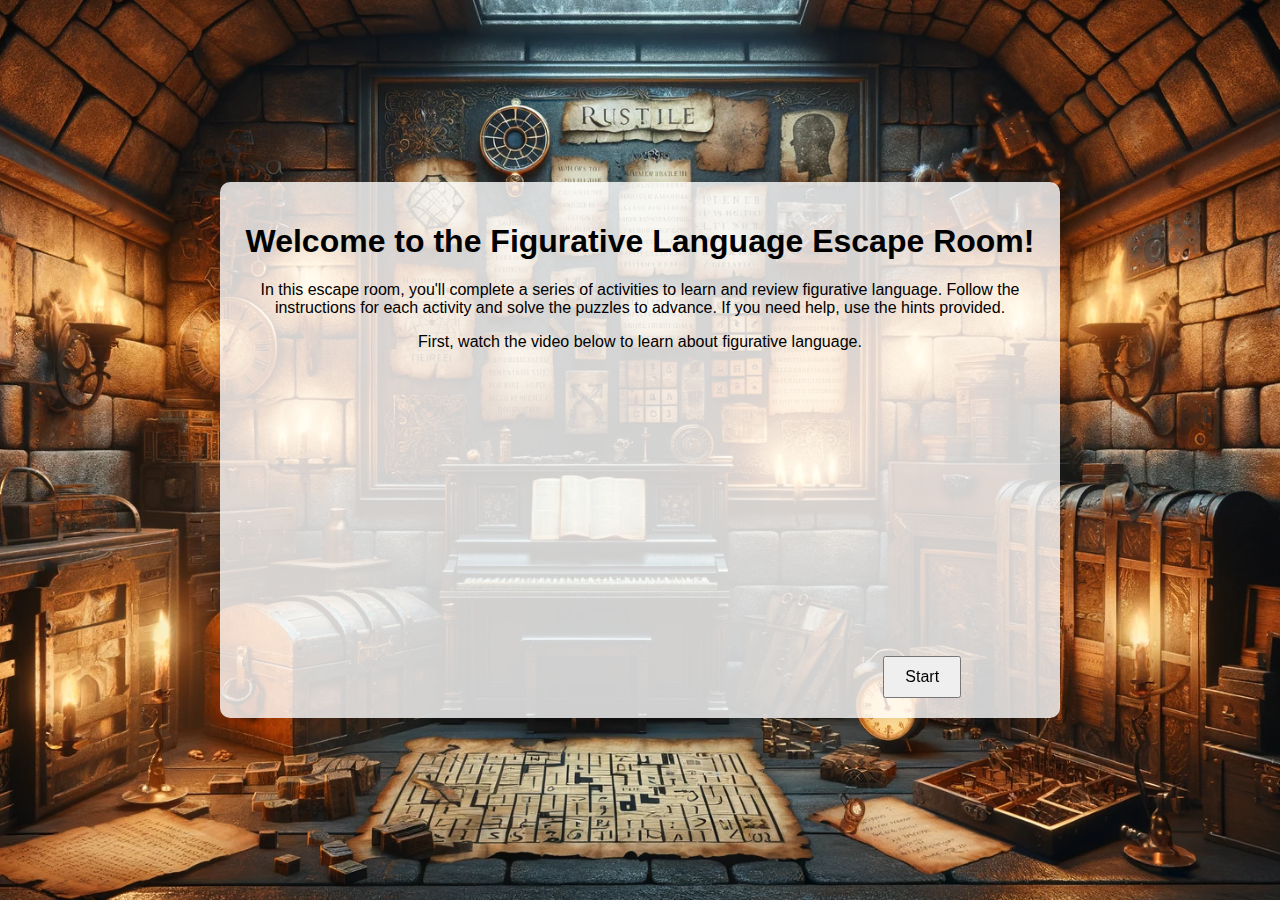
<file: index.html>
<!DOCTYPE html>
<html lang="en">
<head>
    <meta charset="UTF-8">
    <meta name="viewport" content="width=device-width, initial-scale=1.0">
    <title>Figurative Language Escape Room</title>
    <link rel="stylesheet" href="style.css">
</head>
<body>
    <div class="container">
        <h1>Welcome to the Figurative Language Escape Room!</h1>
        <p>In this escape room, you'll complete a series of activities to learn and review figurative language. Follow the instructions for each activity and solve the puzzles to advance. If you need help, use the hints provided.</p>
        <p>First, watch the video below to learn about figurative language.</p>
        <iframe width="560" height="315" src="https://www.youtube.com/embed/L86YOX9npPY?si=mpjuiJ9d8SJ0zjnl" frameborder="0" allowfullscreen></iframe>
        <button onclick="startActivity()">Start</button>
    </div>
    <script src="script.js"></script>
</body>
</html>
</file>
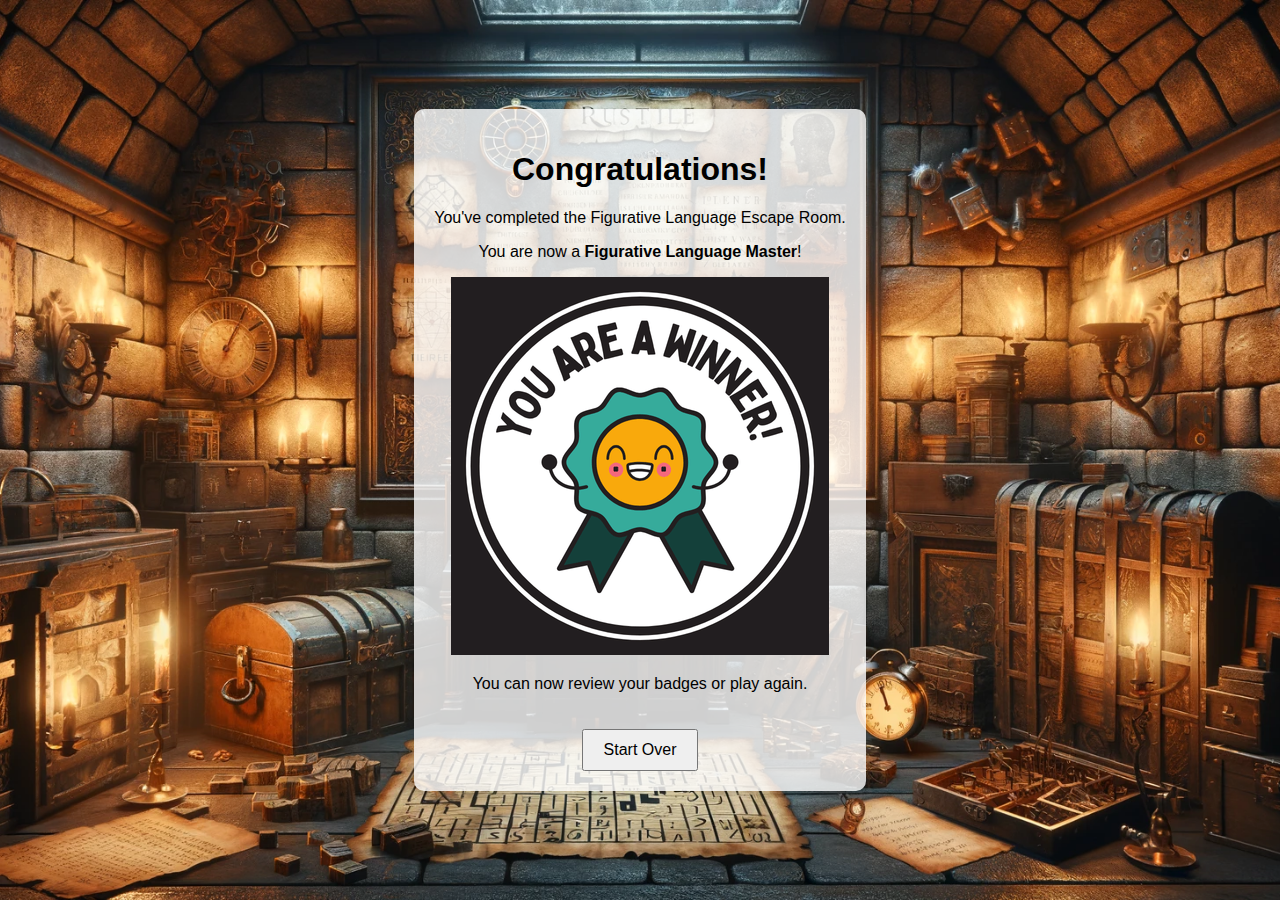
<file: completion.html>
<!DOCTYPE html>
<html lang="en">
<head>
    <meta charset="UTF-8">
    <meta name="viewport" content="width=device-width, initial-scale=1.0">
    <title>Escape Room Completed</title>
    <link rel="stylesheet" href="style.css">
</head>
<body>
    <div class="container">
        <h1>Congratulations!</h1>
        <p>You've completed the Figurative Language Escape Room.</p>
        <p>You are now a <strong>Figurative Language Master</strong>!</p>
        <img src="reward_badge.png" alt="Reward Badge">
        <p>You can now review your badges or play again.</p>
        <button onclick="startOver()">Start Over</button>
    </div>
    <script src="completion.js"></script>
</body>
</html>
</file>
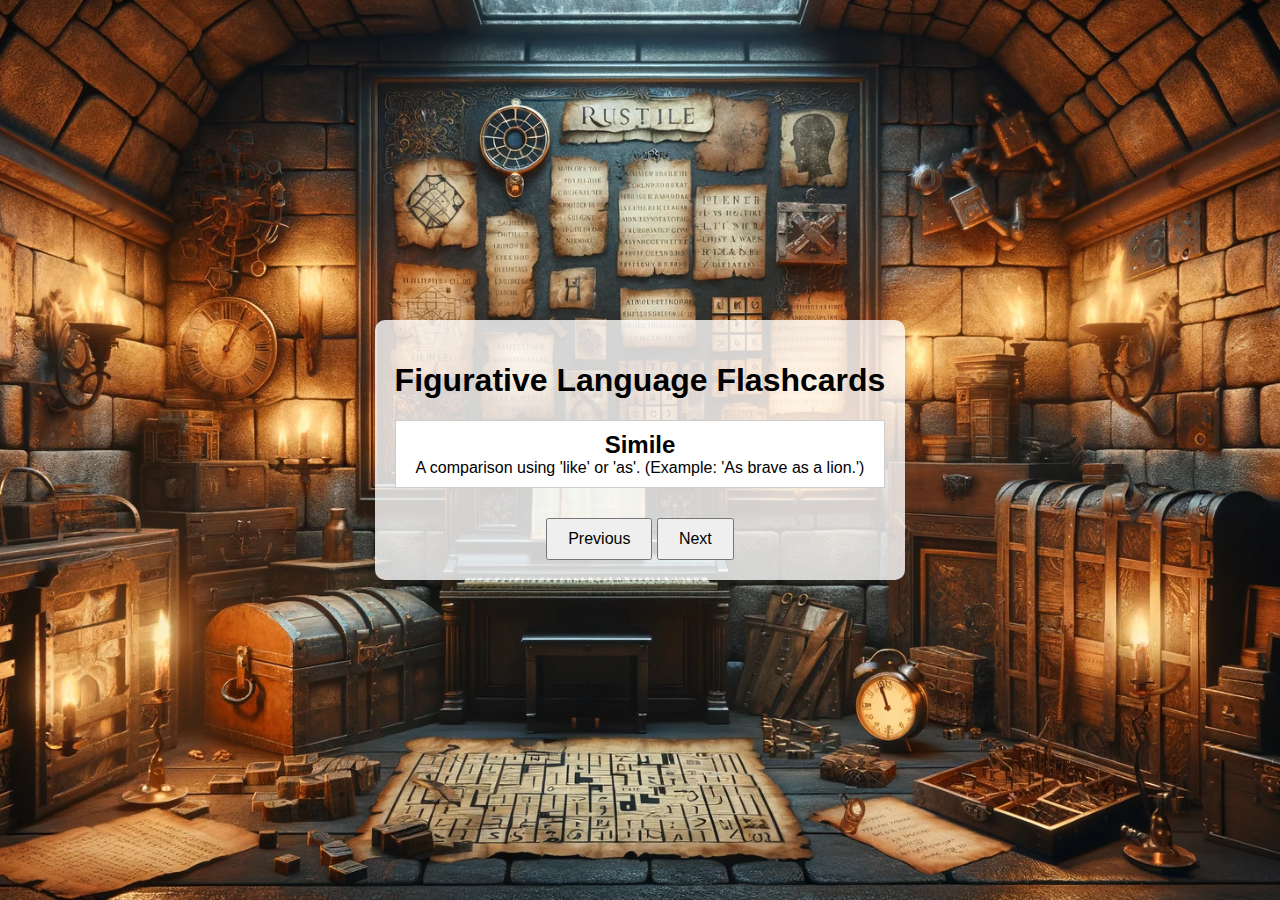
<file: flashcards.html>
<!DOCTYPE html>
<html lang="en">
<head>
    <meta charset="UTF-8">
    <meta name="viewport" content="width=device-width, initial-scale=1.0">
    <title>Figurative Language Flashcards</title>
    <link rel="stylesheet" href="style.css">
</head>
<body>
    <div class="container">
        <h1>Figurative Language Flashcards</h1>
        <div id="flashcard-container">
            <!-- Flashcards will be injected here by JavaScript -->
        </div>
        <button id="prev-btn">Previous</button>
        <button id="next-btn">Next</button>
    </div>
    <script src="flashcards.js"></script>
</body>
</html>
</file>
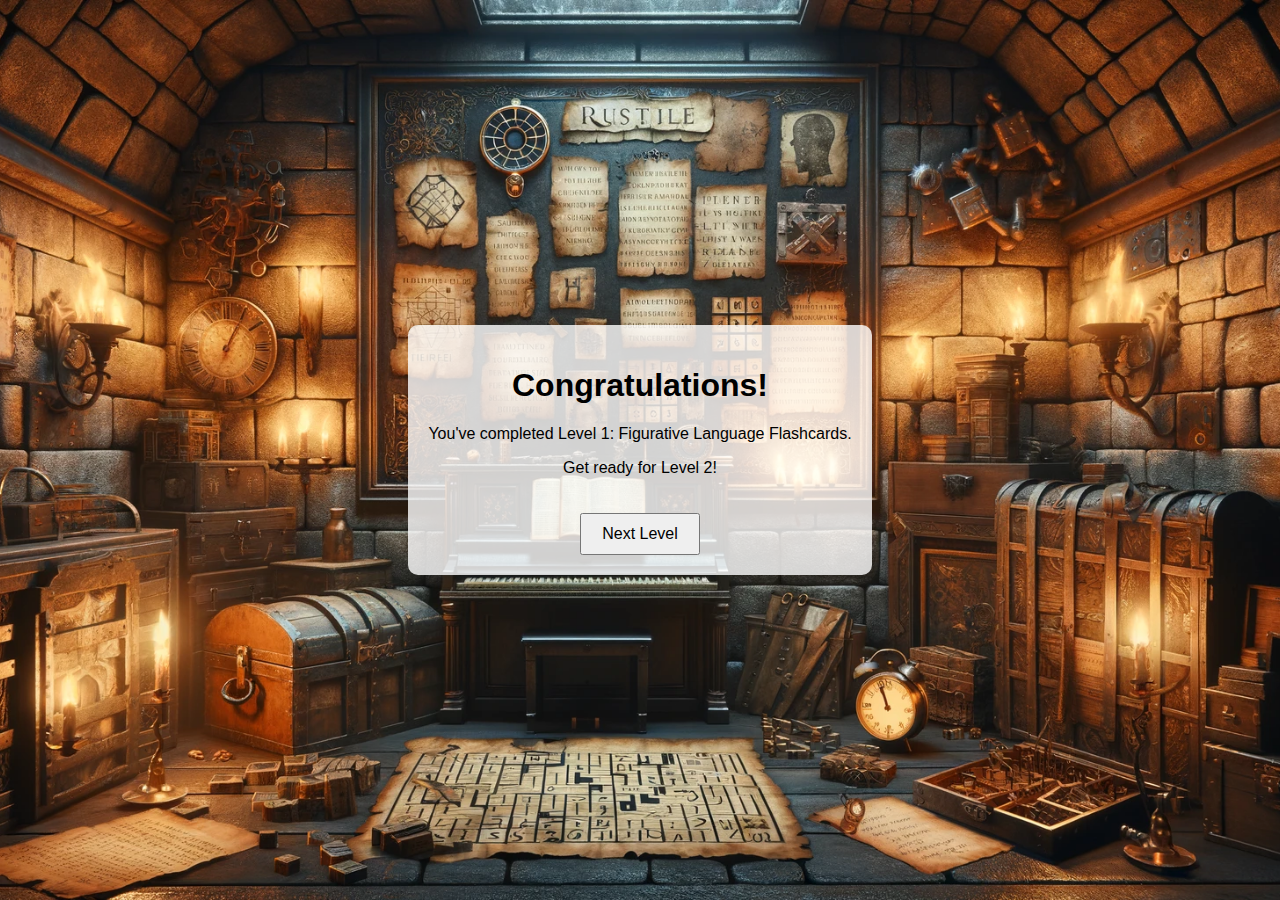
<file: level1_complete.html>
<!DOCTYPE html>
<html lang="en">
<head>
    <meta charset="UTF-8">
    <meta name="viewport" content="width=device-width, initial-scale=1.0">
    <title>Level 1 Complete</title>
    <link rel="stylesheet" href="style.css">
</head>
<body>
    <div class="container">
        <h1>Congratulations!</h1>
        <p>You've completed Level 1: Figurative Language Flashcards.</p>
        <p>Get ready for Level 2!</p>
        <button onclick="startNextLevel()">Next Level</button>
    </div>
    <script src="script.js"></script>
</body>
</html>
</file>
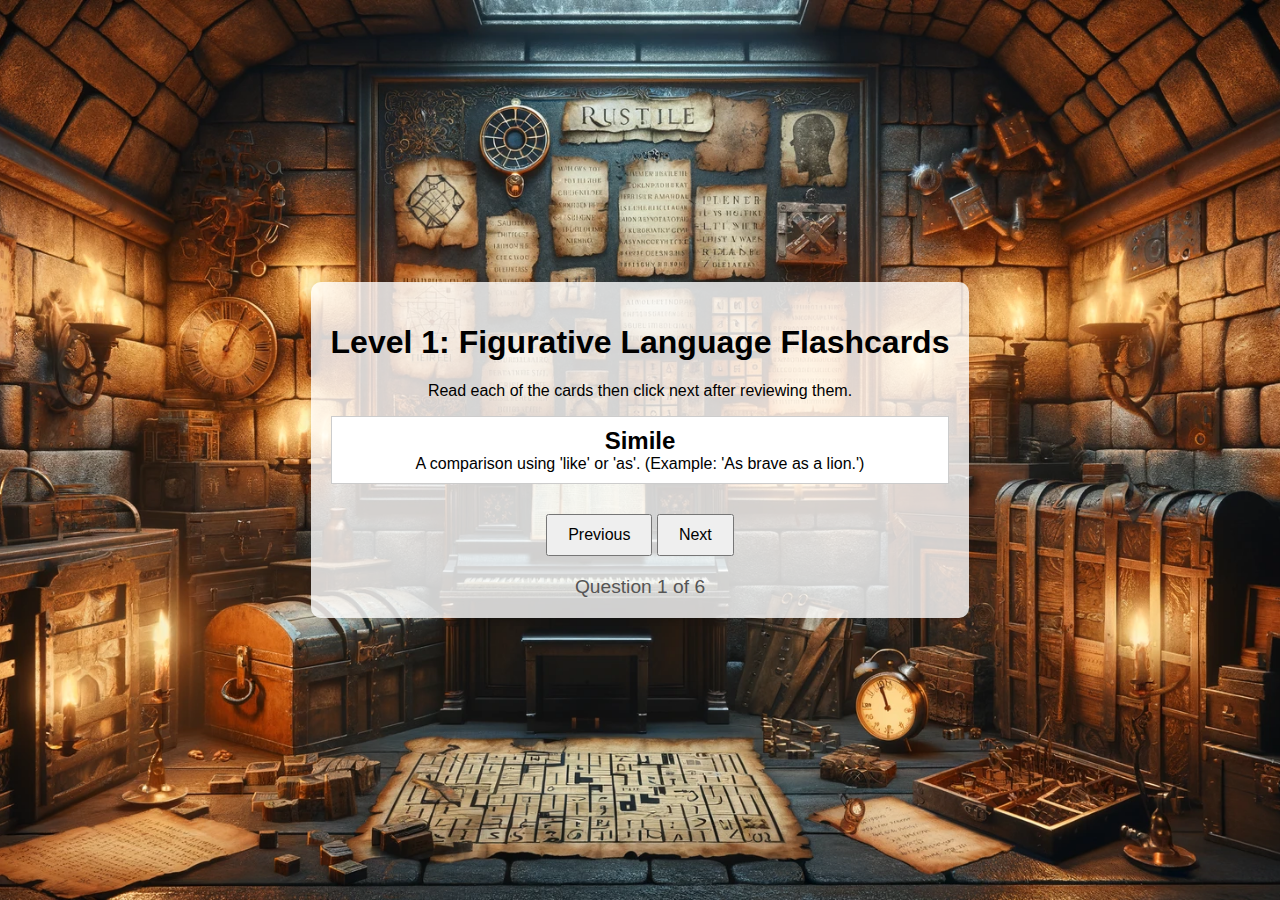
<file: level1_flashcards.html>
<!DOCTYPE html>
<html lang="en">
<head>
    <meta charset="UTF-8">
    <meta name="viewport" content="width=device-width, initial-scale=1.0">
    <title>Level 1 - Flashcards</title>
    <link rel="stylesheet" href="style.css">
</head>
<body>
    <div class="container">
        <h1>Level 1: Figurative Language Flashcards</h1>
        <p>Read each of the cards then click next after reviewing them.</p>
        <div id="flashcard-container">
            <!-- Flashcards will be injected here by JavaScript -->
        </div>
        <button id="prev-btn">Previous</button>
        <button id="next-btn">Next</button>
        <div id="progress">Question 1 of 6</div>
    </div>
    <script src="script.js"></script>
</body>
</html>
</file>
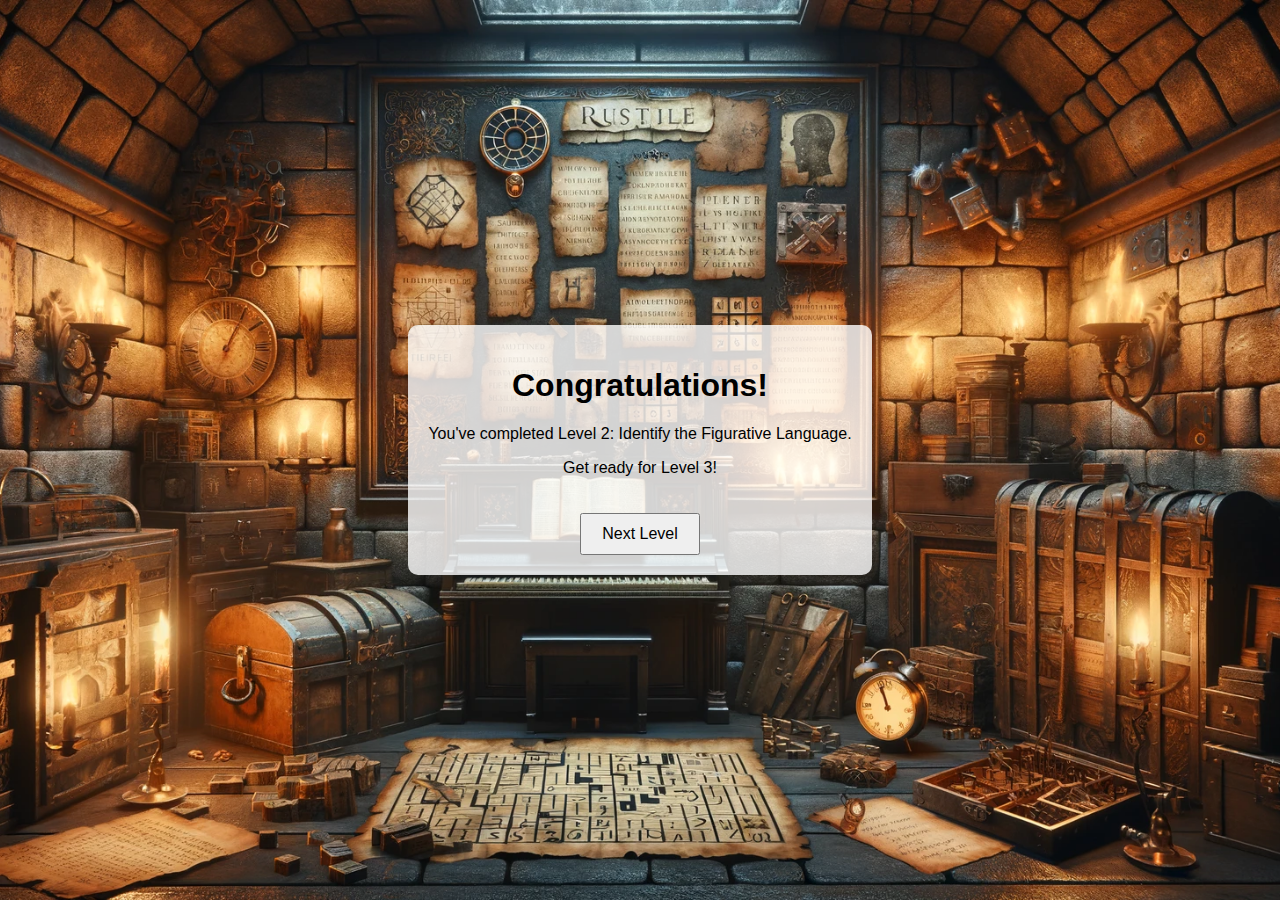
<file: level2_complete.html>
<!DOCTYPE html>
<html lang="en">
<head>
    <meta charset="UTF-8">
    <meta name="viewport" content="width=device-width, initial-scale=1.0">
    <title>Level 2 Complete</title>
    <link rel="stylesheet" href="style.css">
</head>
<body>
    <div class="container">
        <h1>Congratulations!</h1>
        <p>You've completed Level 2: Identify the Figurative Language.</p>
        <p>Get ready for Level 3!</p>
        <button onclick="startNextLevel()">Next Level</button>
    </div>
    <script src="script.js"></script>
</body>
</html>
</file>
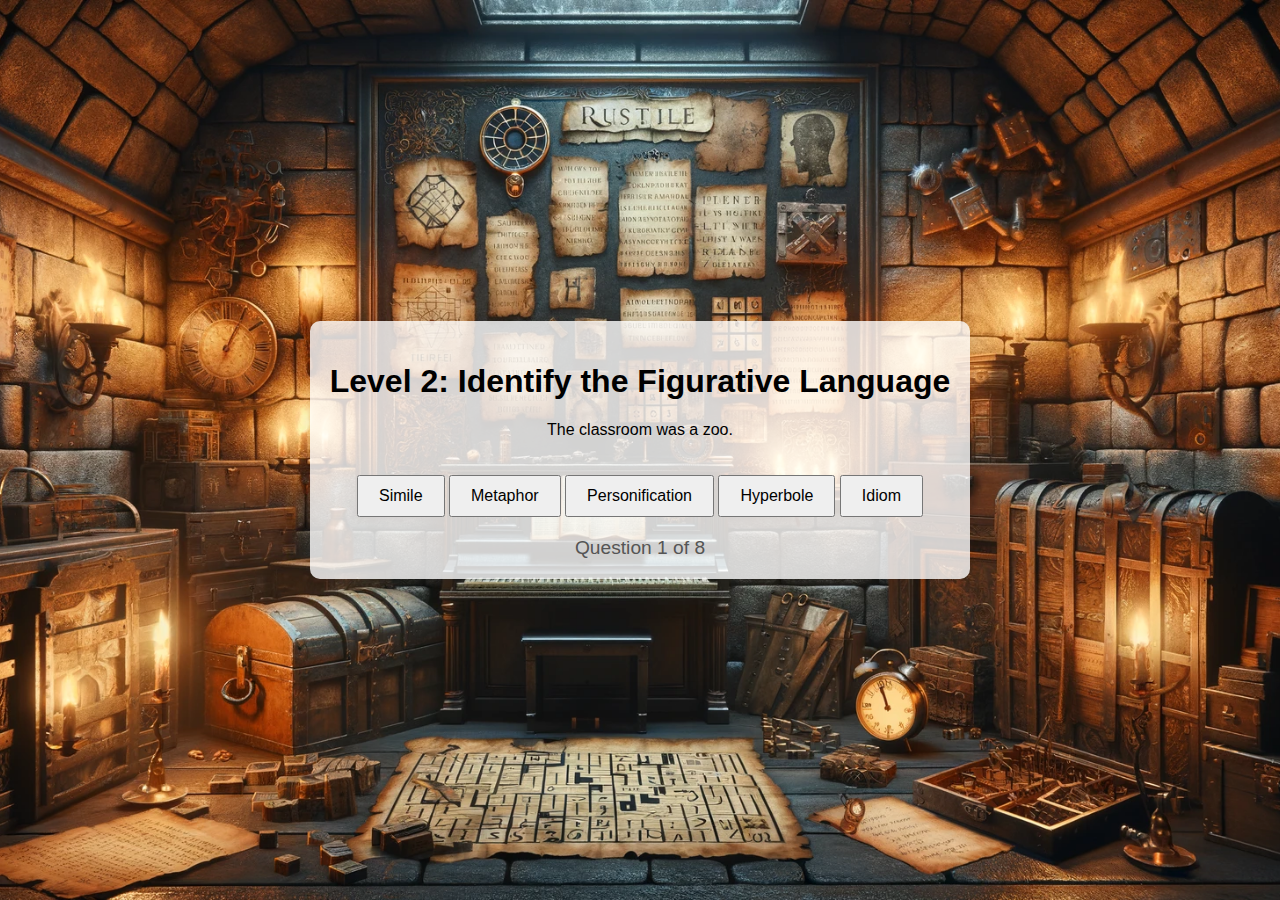
<file: level2_multiplechoice.html>
<!DOCTYPE html>
<html lang="en">
<head>
    <meta charset="UTF-8">
    <meta name="viewport" content="width=device-width, initial-scale=1.0">
    <title>Level 2 - Multiple Choice</title>
    <link rel="stylesheet" href="style.css">
</head>
<body>
    <div class="container">
        <h1>Level 2: Identify the Figurative Language</h1>
        <div id="question-container">
            <!-- Questions will be injected here by JavaScript -->
        </div>
        <div id="result"></div>
        <div id="progress">Question 1 of 3</div>
    </div>
    <script src="script.js"></script>
</body>
</html>
</file>
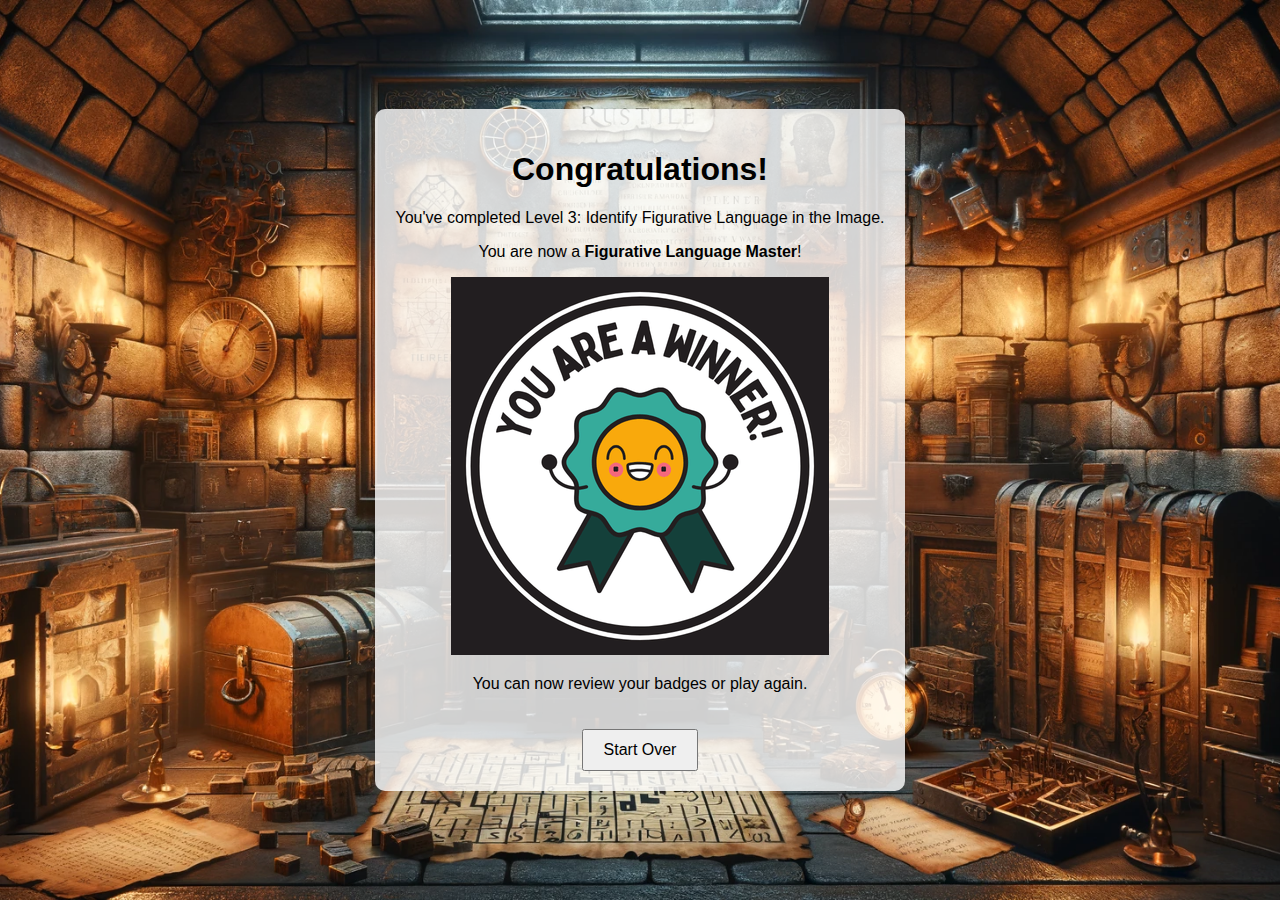
<file: level3_complete.html>
<!DOCTYPE html>
<html lang="en">
<head>
    <meta charset="UTF-8">
    <meta name="viewport" content="width=device-width, initial-scale=1.0">
    <title>Level 3 Complete</title>
    <link rel="stylesheet" href="style.css">
</head>
<body>
    <div class="container">
        <h1>Congratulations!</h1>
        <p>You've completed Level 3: Identify Figurative Language in the Image.</p>
        <p>You are now a <strong>Figurative Language Master</strong>!</p>
        <img src="reward_badge.png" alt="Reward Badge">
        <p>You can now review your badges or play again.</p>
        <button onclick="startOver()">Start Over</button>
    </div>
    <script src="script.js"></script>
</body>
</html>
</file>
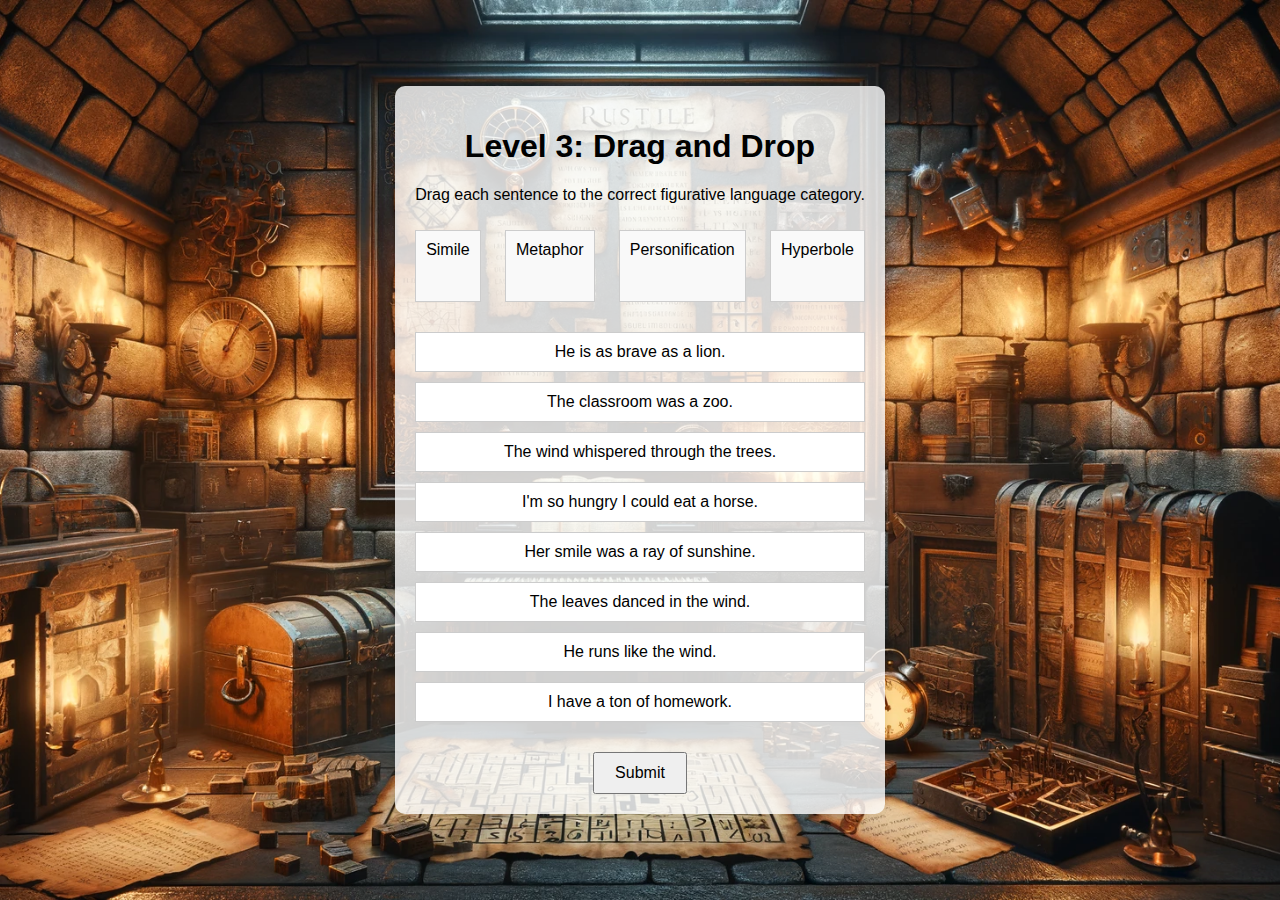
<file: level3_dragdrop.html>
<!DOCTYPE html>
<html lang="en">
<head>
    <meta charset="UTF-8">
    <meta name="viewport" content="width=device-width, initial-scale=1.0">
    <title>Level 3 - Drag and Drop</title>
    <link rel="stylesheet" href="style.css">
</head>
<body>
    <div class="container">
        <h1>Level 3: Drag and Drop</h1>
        <p>Drag each sentence to the correct figurative language category.</p>
        <div id="dropzones">
            <div class="dropzone" id="simile-zone">Simile</div>
            <div class="dropzone" id="metaphor-zone">Metaphor</div>
            <div class="dropzone" id="personification-zone">Personification</div>
            <div class="dropzone" id="hyperbole-zone">Hyperbole</div>
        </div>
        <div id="sentences">
            <!-- Draggable sentences will be injected here by JavaScript -->
        </div>
        <button onclick="submitAnswers()">Submit</button>
        <div id="result"></div>
    </div>
    <script src="script.js"></script>
</body>
</html>
</file>
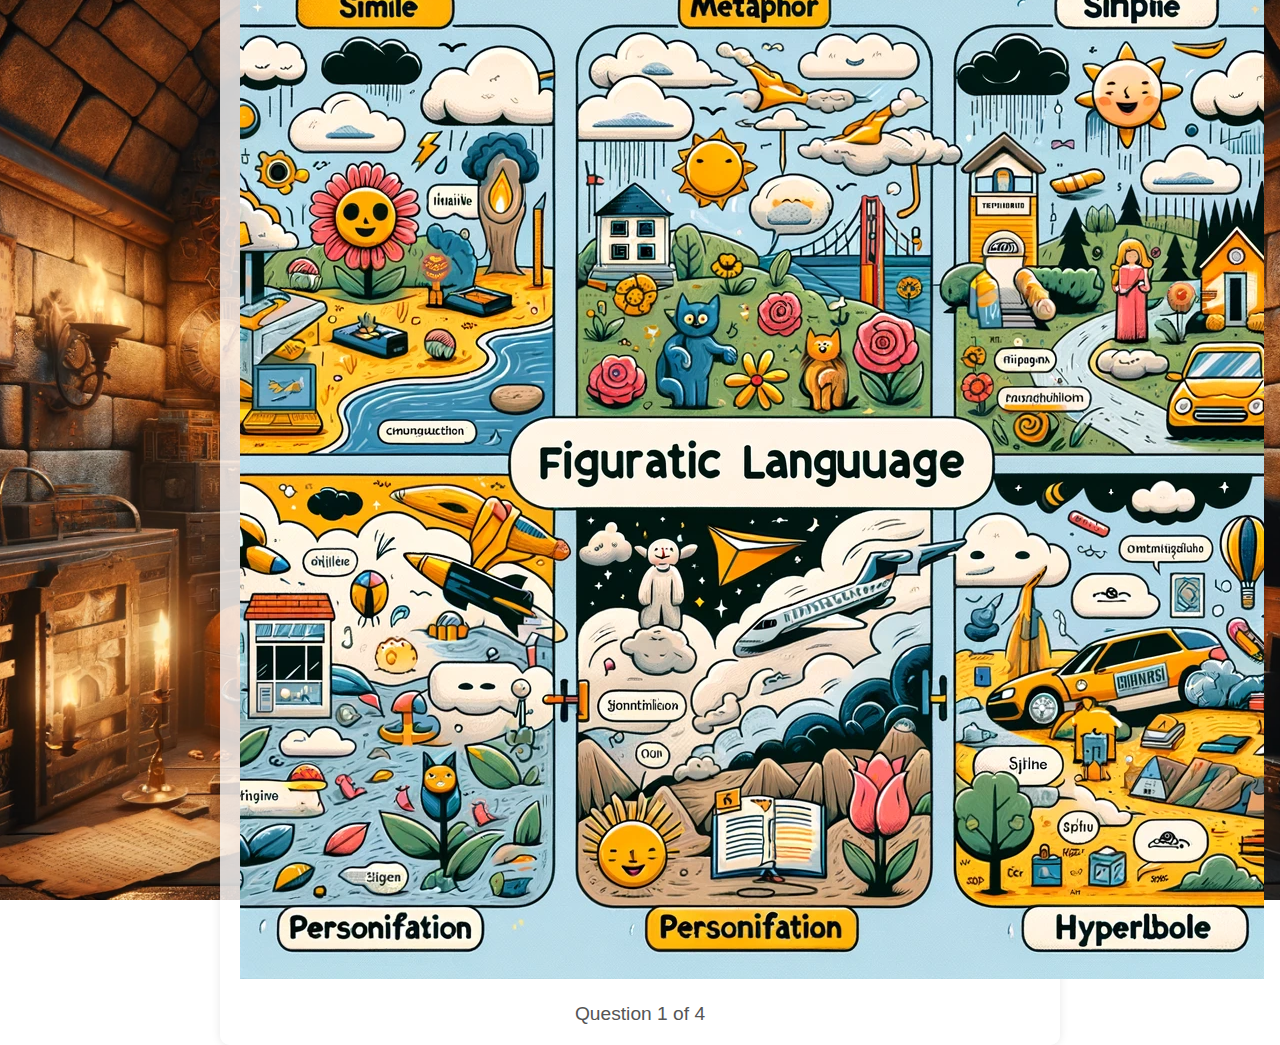
<file: level3_imagemap.html>
<!DOCTYPE html>
<html lang="en">
<head>
    <meta charset="UTF-8">
    <meta name="viewport" content="width=device-width, initial-scale=1.0">
    <title>Level 3 - Interactive Image Map</title>
    <link rel="stylesheet" href="style.css">
</head>
<body>
    <div class="container">
        <h1>Level 3: Identify Figurative Language in the Image</h1>
        <img src="imagemap.jpg" alt="Interactive Image Map" usemap="#figMap">
        <map name="figMap">
            <area shape="rect" coords="0,0,512,512" alt="Simile" onclick="checkAnswer('simile')">
            <area shape="rect" coords="512,0,1024,512" alt="Metaphor" onclick="checkAnswer('metaphor')">
            <area shape="rect" coords="0,512,512,1024" alt="Personification" onclick="checkAnswer('personification')">
            <area shape="rect" coords="512,512,1024,1024" alt="Hyperbole" onclick="checkAnswer('hyperbole')">
        </map>
        <div id="result"></div>
        <div id="progress">Question 1 of 4</div>
    </div>
    <script src="script.js"></script>
</body>
</html>
</file>
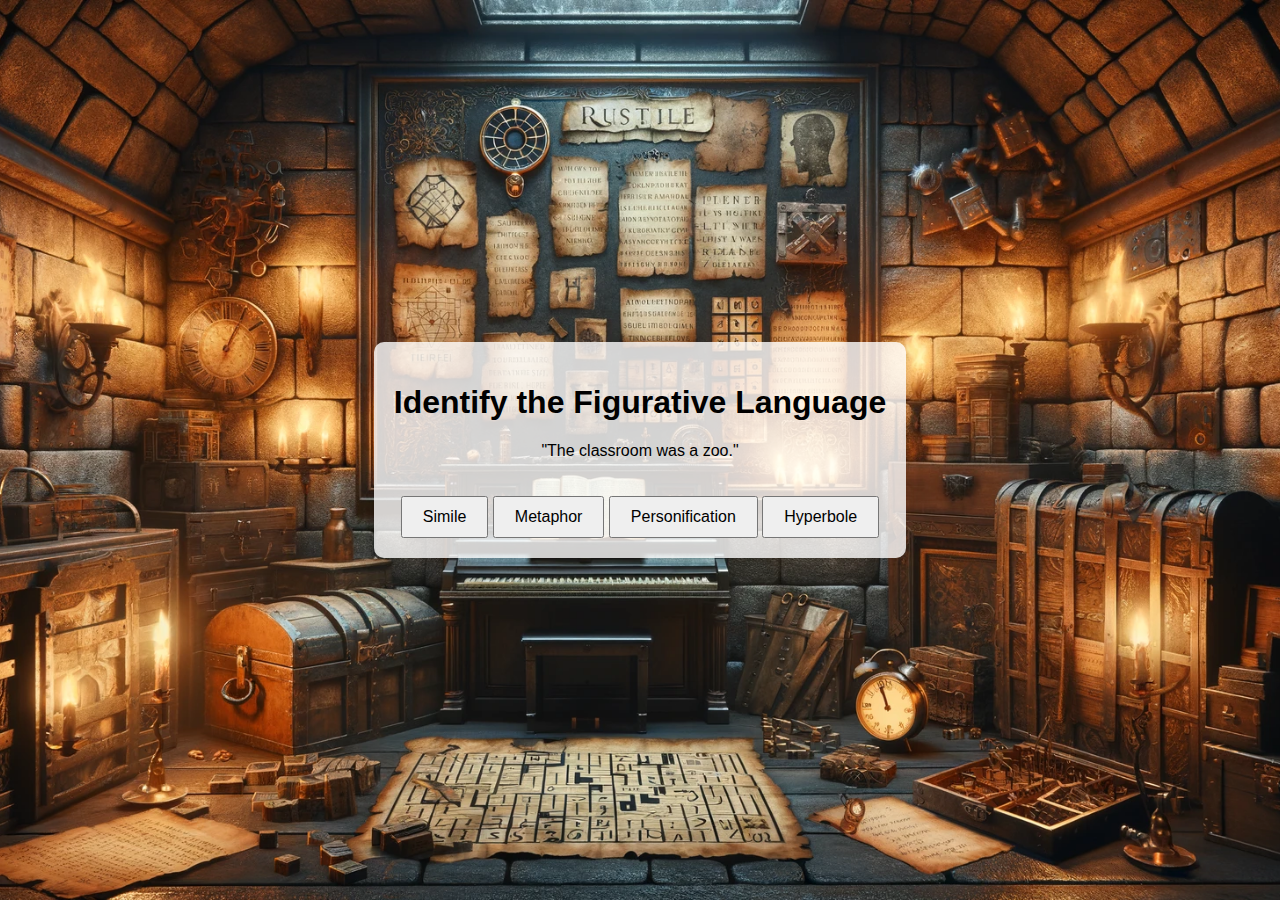
<file: multiplechoice.html>
<!DOCTYPE html>
<html lang="en">
<head>
    <meta charset="UTF-8">
    <meta name="viewport" content="width=device-width, initial-scale=1.0">
    <title>Figurative Language Multiple Choice</title>
    <link rel="stylesheet" href="style.css">
</head>
<body>
    <div class="container">
        <h1>Identify the Figurative Language</h1>
        <p>"The classroom was a zoo."</p>
        <button onclick="checkAnswer('simile')">Simile</button>
        <button onclick="checkAnswer('metaphor')">Metaphor</button>
        <button onclick="checkAnswer('personification')">Personification</button>
        <button onclick="checkAnswer('hyperbole')">Hyperbole</button>
        <div id="result"></div>
    </div>
    <script src="multiplechoice.js"></script>
</body>
</html>
</file>
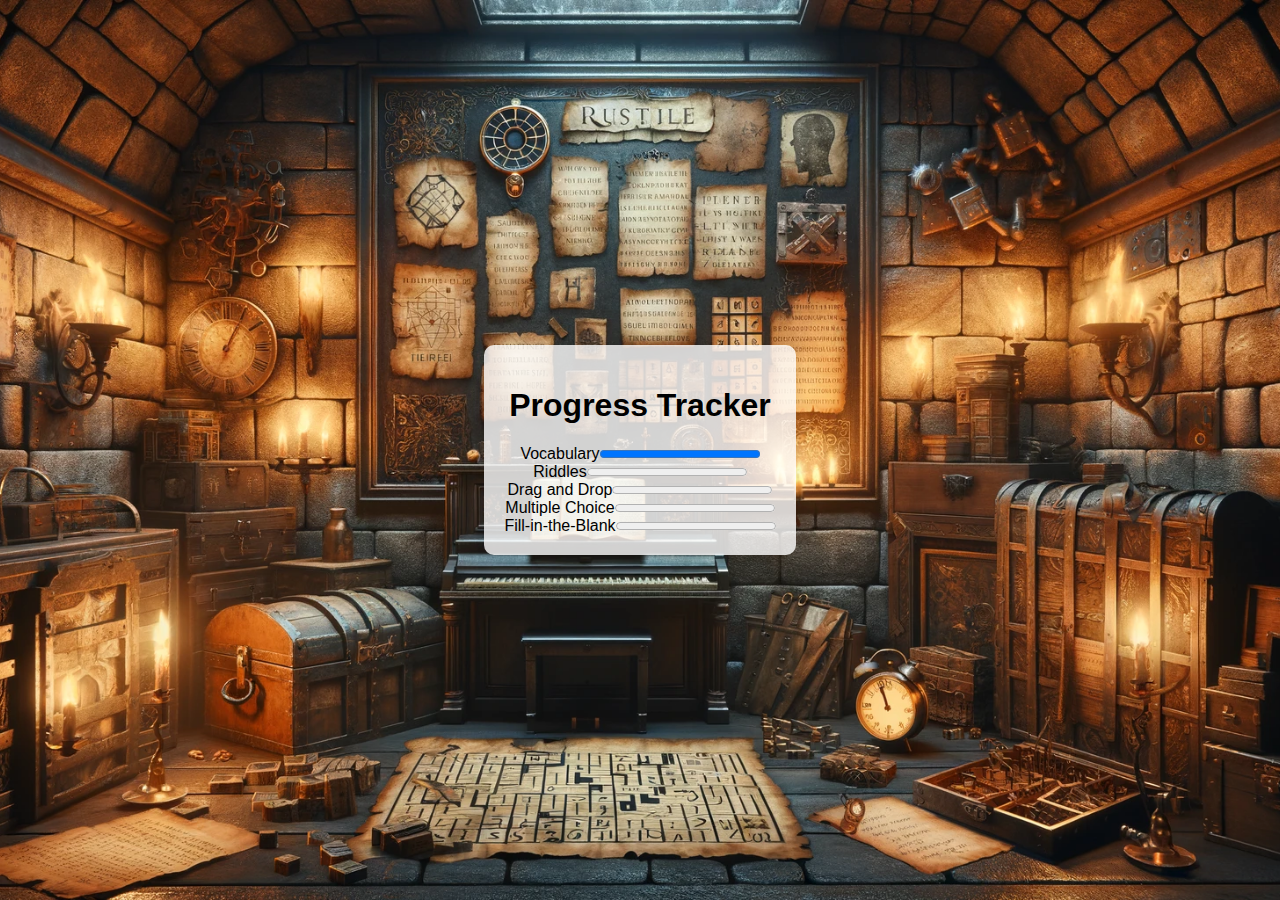
<file: progress.html>
<!DOCTYPE html>
<html lang="en">
<head>
    <meta charset="UTF-8">
    <meta name="viewport" content="width=device-width, initial-scale=1.0">
    <title>Progress Tracker</title>
    <link rel="stylesheet" href="style.css">
</head>
<body>
    <div class="container">
        <h1>Progress Tracker</h1>
        <div id="progress-bar">
            <!-- Progress bar elements will be injected here by JavaScript -->
        </div>
    </div>
    <script src="progress.js"></script>
</body>
</html>
</file>
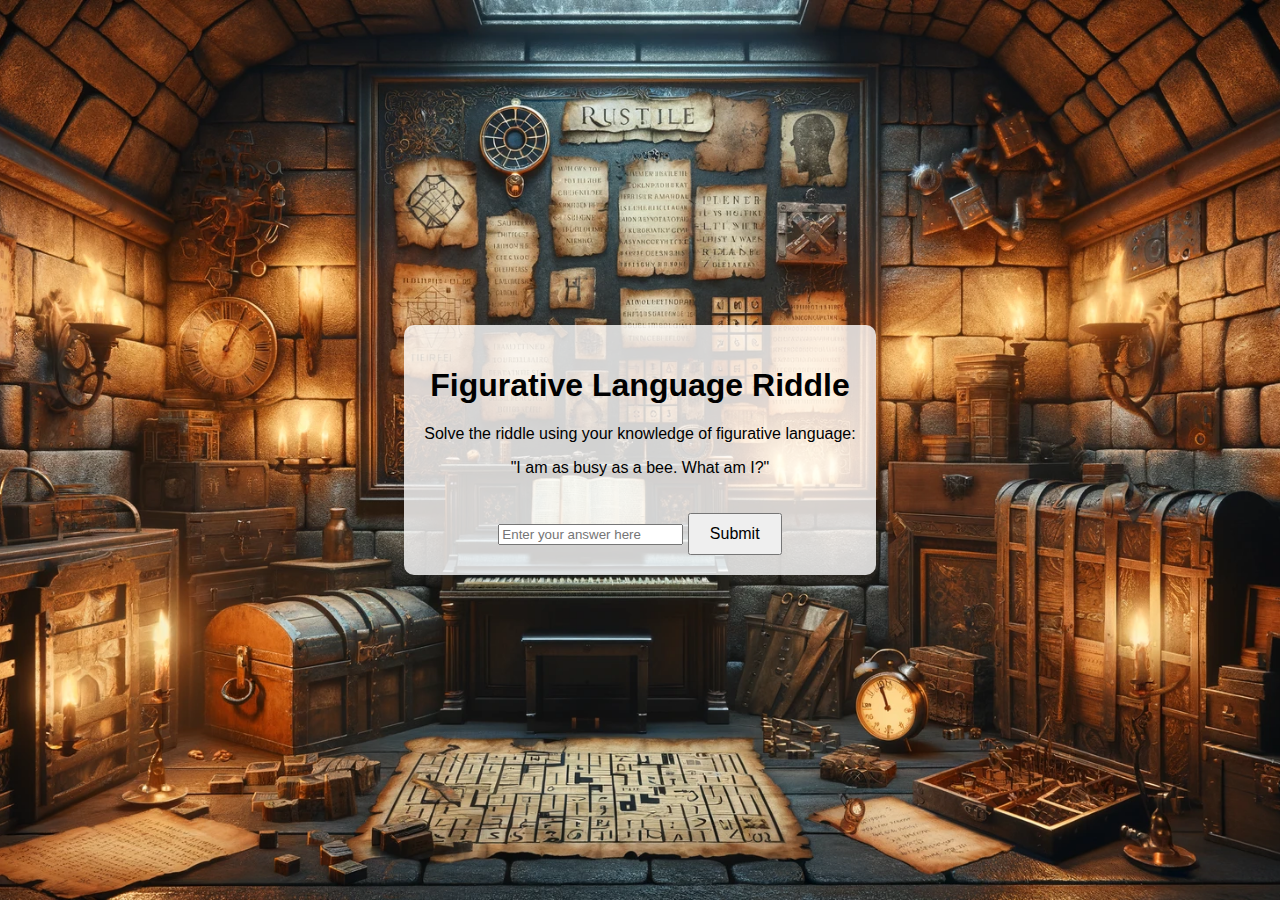
<file: riddle.html>
<!DOCTYPE html>
<html lang="en">
<head>
    <meta charset="UTF-8">
    <meta name="viewport" content="width=device-width, initial-scale=1.0">
    <title>Figurative Language Riddle</title>
    <link rel="stylesheet" href="style.css">
</head>
<body>
    <div class="container">
        <h1>Figurative Language Riddle</h1>
        <p>Solve the riddle using your knowledge of figurative language:</p>
        <p>"I am as busy as a bee. What am I?"</p>
        <input type="text" id="answer" placeholder="Enter your answer here">
        <button onclick="checkRiddle()">Submit</button>
        <div id="result"></div>
    </div>
    <script src="riddle.js"></script>
</body>
</html>
</file>
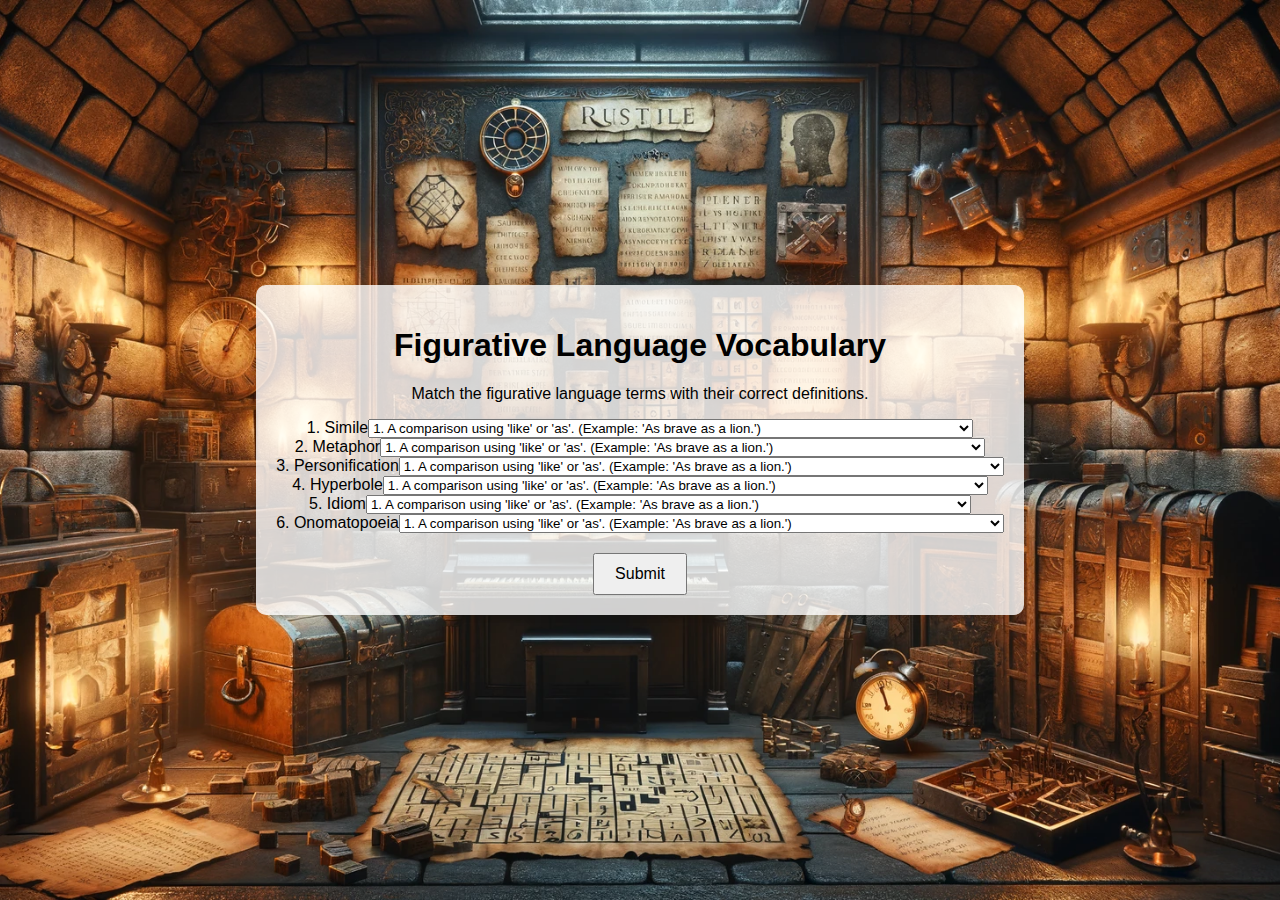
<file: vocabulary.html>
<!DOCTYPE html>
<html lang="en">
<head>
    <meta charset="UTF-8">
    <meta name="viewport" content="width=device-width, initial-scale=1.0">
    <title>Figurative Language Vocabulary</title>
    <link rel="stylesheet" href="style.css">
</head>
<body>
    <div class="container">
        <h1>Figurative Language Vocabulary</h1>
        <p>Match the figurative language terms with their correct definitions.</p>
        <div id="vocabulary-activity">
            <!-- Matching activity will be injected here by JavaScript -->
        </div>
        <button onclick="checkAnswers()">Submit</button>
        <div id="result"></div>
    </div>
    <script src="vocabulary.js"></script>
</body>
</html>
</file>
<file: style.css>
body {
    font-family: Arial, sans-serif;
    background: url('escape-room-background.png') no-repeat center center fixed;
    background-size: cover;
    display: flex;
    justify-content: center;
    align-items: center;
    height: 100vh;
    margin: 0;
}

.container {
    background-color: rgba(255, 255, 255, 0.8);
    padding: 20px;
    border-radius: 10px;
    box-shadow: 0 0 10px rgba(0, 0, 0, 0.1);
    text-align: center;
    max-width: 800px;
}

button {
    padding: 10px 20px;
    font-size: 16px;
    cursor: pointer;
    margin-top: 20px;
}

.flashcard, .dropzone, .sentence {
    margin: 10px 0;
    padding: 10px;
    border: 1px solid #ccc;
    background-color: #fff;
    cursor: pointer;
}

.flashcard h2, .flashcard p {
    margin: 0;
}

#progress {
    margin-top: 20px;
    font-size: 1.2em;
    color: #555;
}

.dropzone {
    min-height: 50px;
    background-color: #f9f9f9;
}

#dropzones {
    display: flex;
    justify-content: space-between;
}

#sentences {
    margin-top: 20px;
}
</file>
